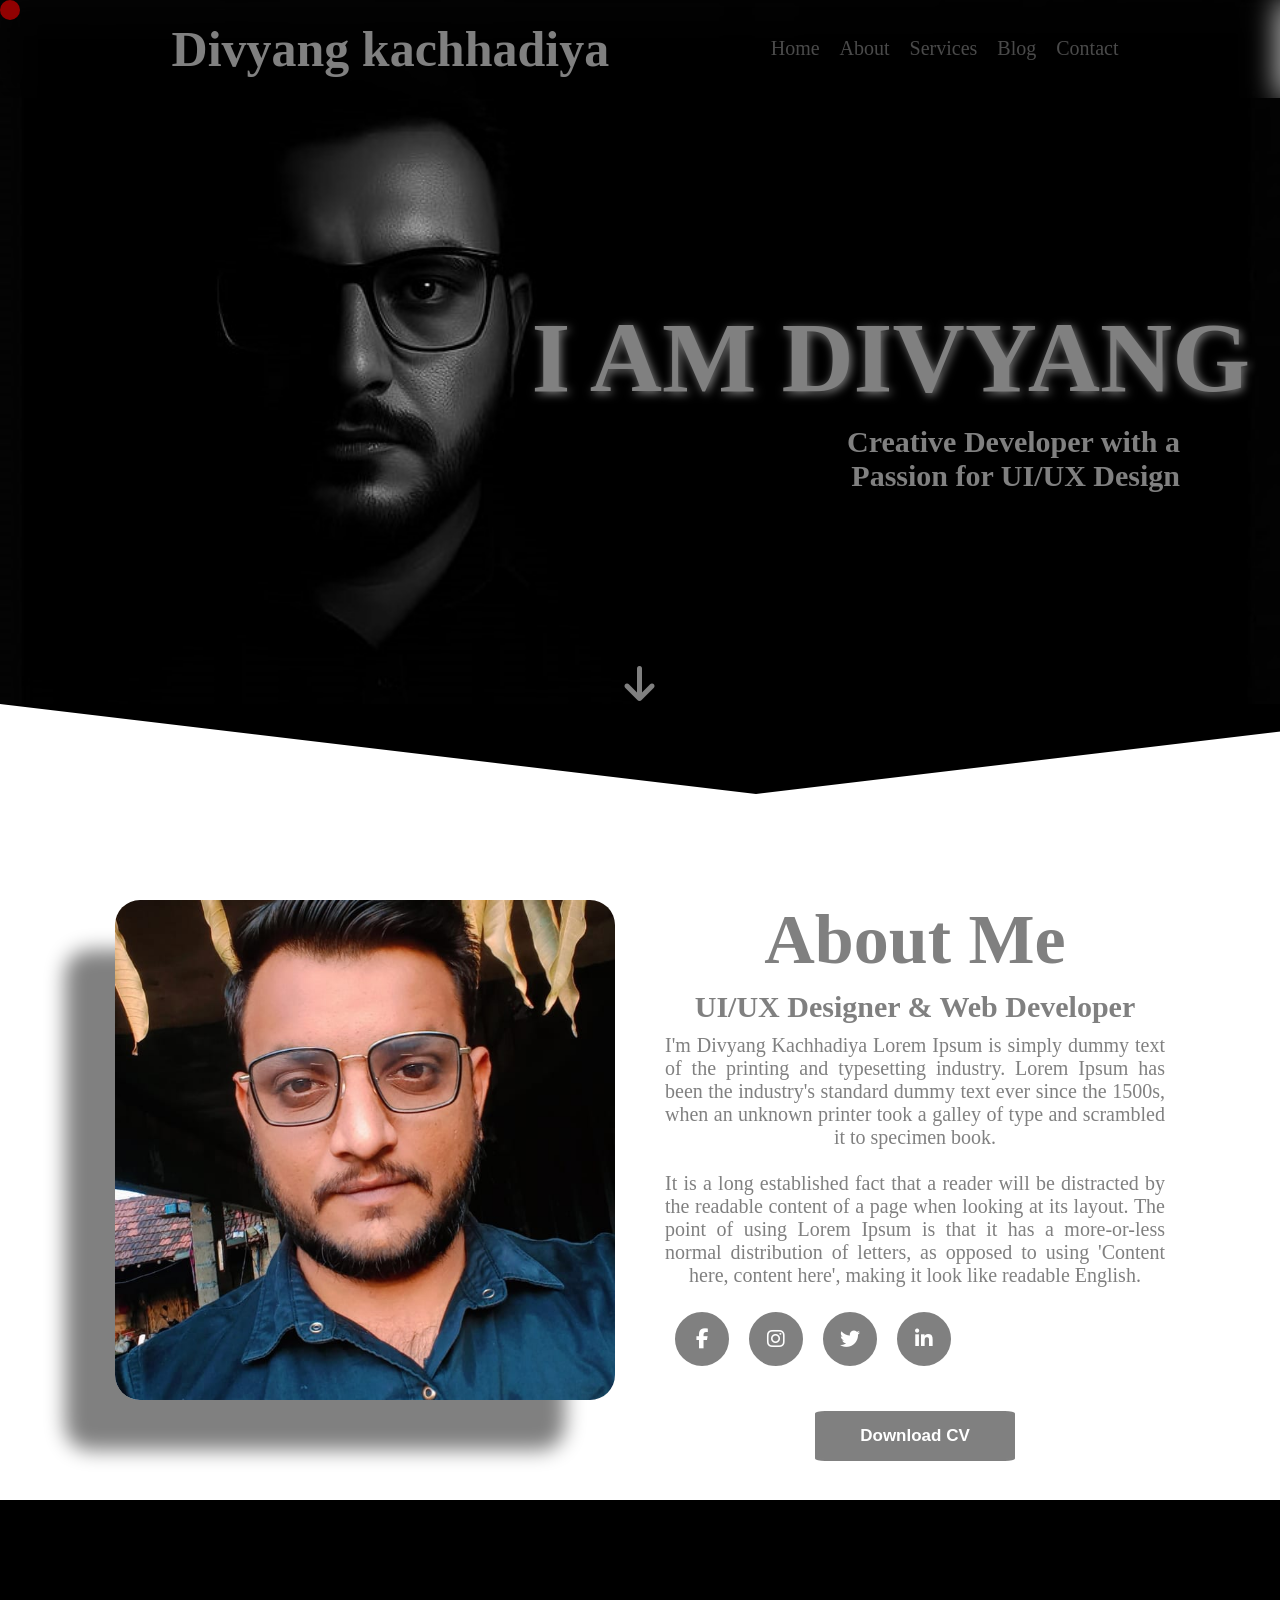
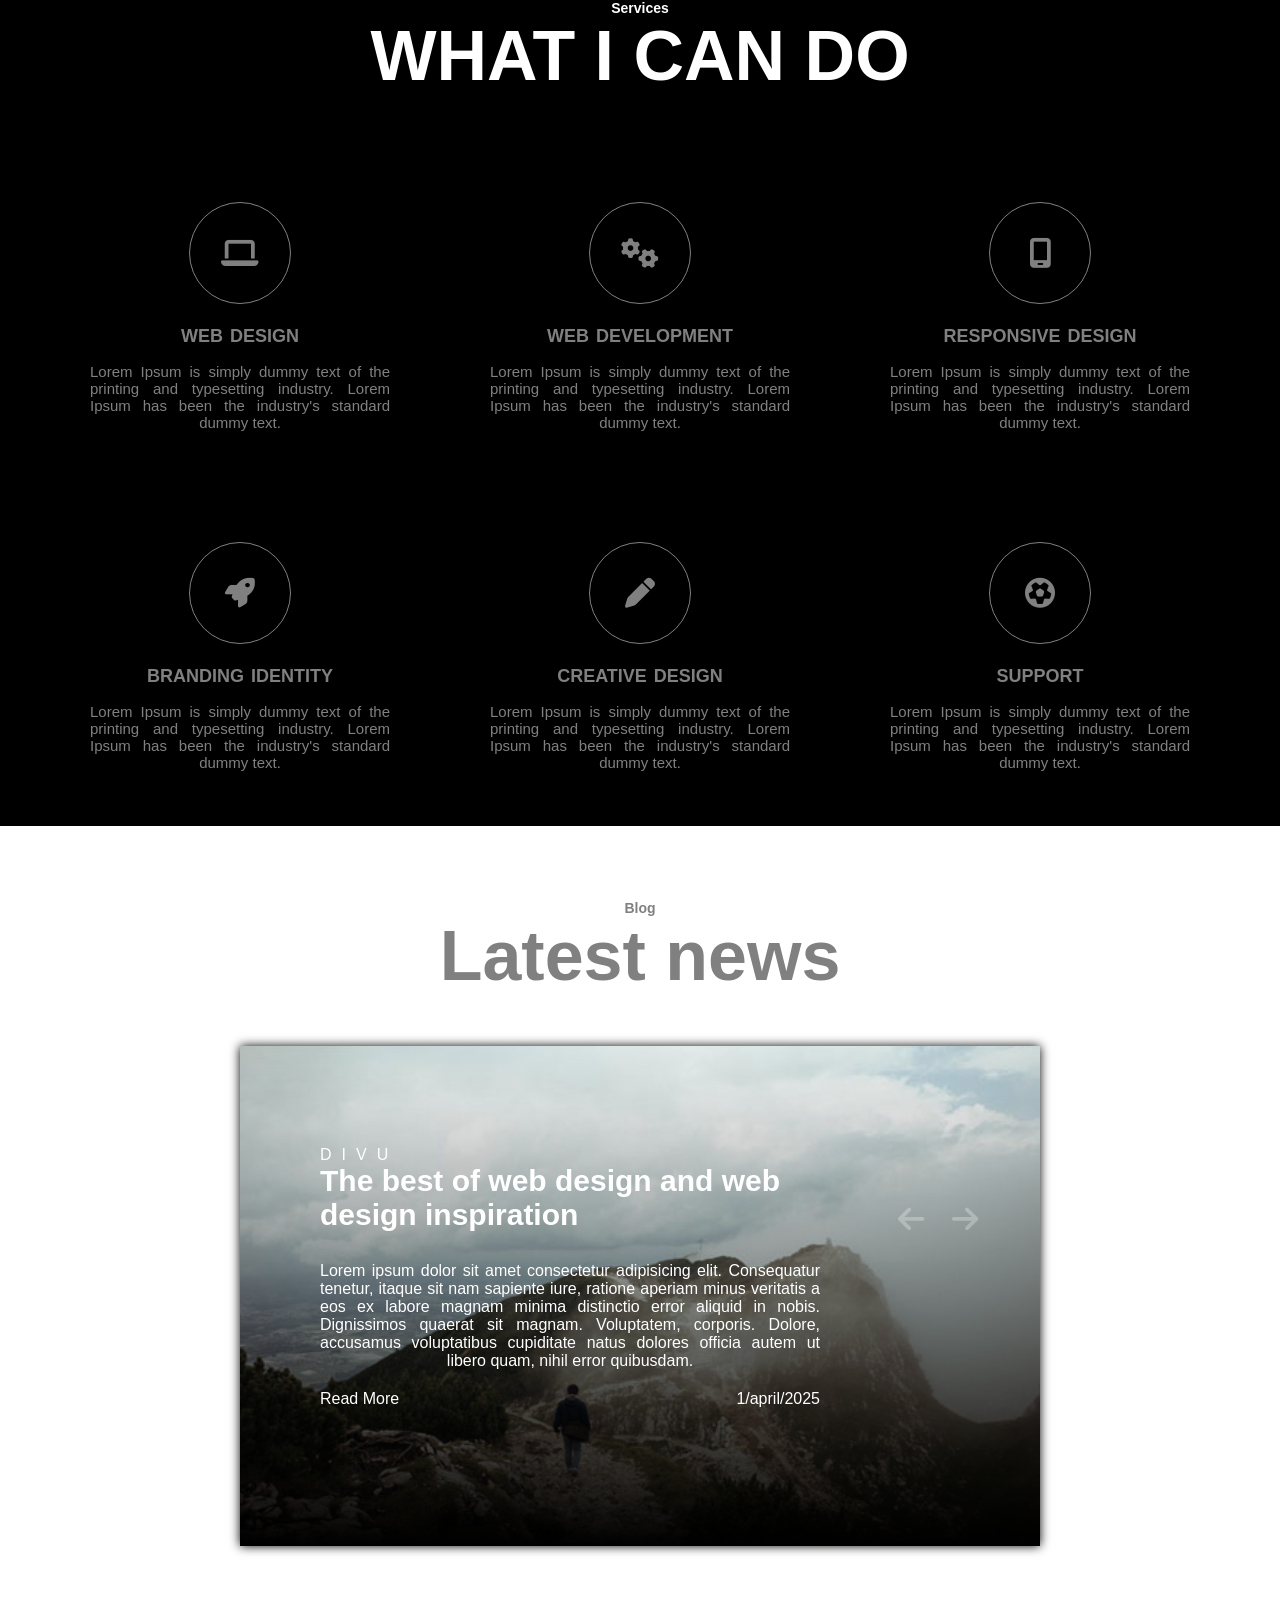
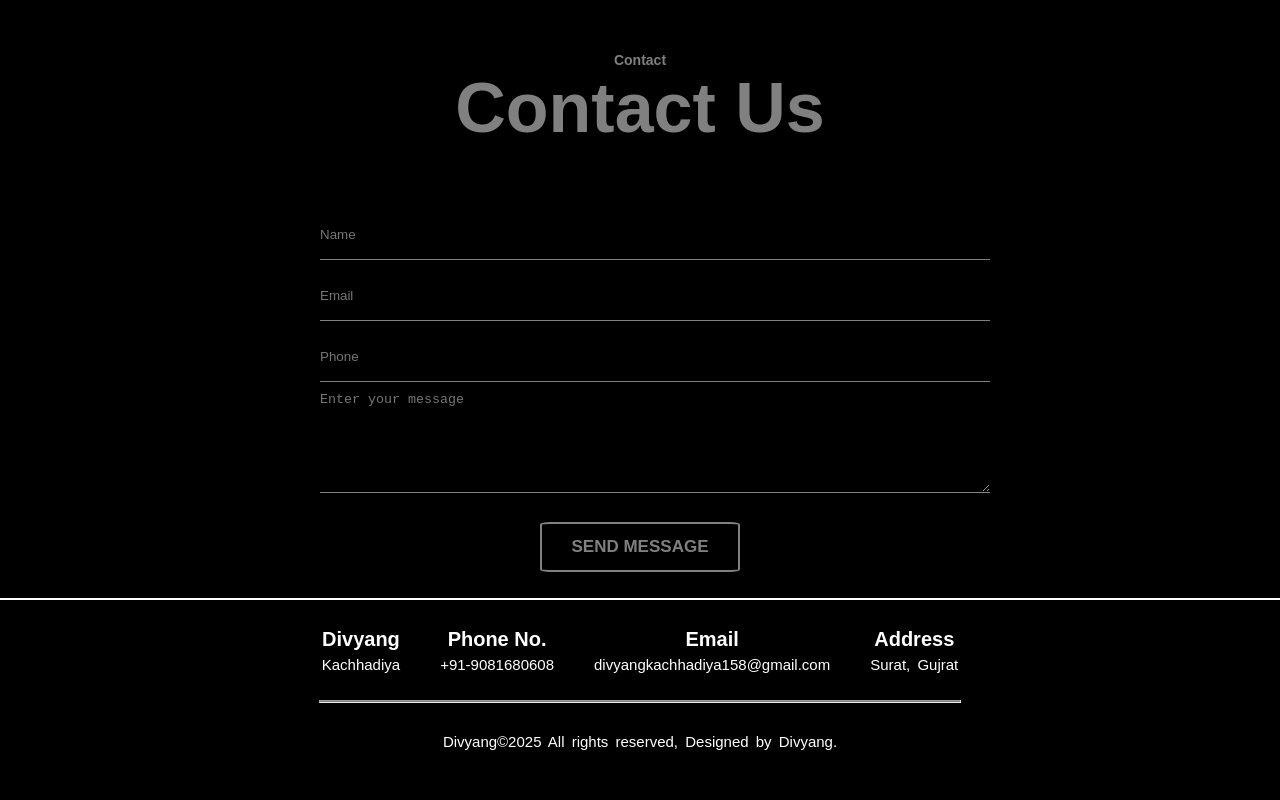
<file: index.html>
<!DOCTYPE html>
<html lang="en">
<head>
    <meta charset="UTF-8">
    <meta name="viewport" content="width=device-width, initial-scale=1.0">
    <title>Divyang</title>
    <link rel="stylesheet" href="porthpholio.css">
    <link rel="stylesheet" href="https://cdnjs.cloudflare.com/ajax/libs/font-awesome/6.7.2/css/all.min.css" integrity="sha512-Evv84Mr4kqVGRNSgIGL/F/aIDqQb7xQ2vcrdIwxfjThSH8CSR7PBEakCr51Ck+w+/U6swU2Im1vVX0SVk9ABhg==" crossorigin="anonymous" referrerpolicy="no-referrer" />
</head>
<body>
    <p id="screen-log"></p>
    <main>
        <nav>
            <div class="name">Divyang kachhadiya</div>
            <ul>
                <li class="p-drop"><a href=""><i class="fa-solid fa-list-ul"></i></a></li>
                <li class="w-drop"><a href="#content">Home</a></li>
                <li class="w-drop"><a href="#about">About</a></li>
                <li class="w-drop"><a href="#services">Services</a></li>
                <li class="w-drop"><a href="#blog">Blog</a></li>
                <li class="w-drop"><a href="#contact">Contact</a></li>
            </ul> 
        </nav>
        <div class="content" id="content">
            <h1>I AM DIVYANG</h1>
            <h5>Creative Developer with a <br>Passion for UI/UX Design</h5>
            <div class="content-slide" id="content-slide">
            <i class="fa-solid fa-arrow-down "></i>
            </div>
            <div class="cut"></div>   
        </div>
        <div class="about" id="about">
            <div class="about-img"><img src="porthpholio.jpg" alt=""></div>
            <div class="about-details">
            <h1>About Me</h1>
            <h5>UI/UX Designer & Web Developer</h5>
            <p>I'm Divyang Kachhadiya Lorem Ipsum is simply dummy text of the printing and typesetting industry. Lorem Ipsum has been the industry's standard dummy text ever since the 1500s, when an unknown printer took a galley of type and scrambled it to specimen book. <br><br>
                It is a long established fact that a reader will be distracted by the readable content of a page when looking at its layout. The point of using Lorem Ipsum is that it has a more-or-less normal distribution of letters, as opposed to using 'Content here, content here', making it look like readable English.</p>
                <div class="icons">
                    <div class="icon"><a href="https://www.facebook.com/share/1675Z9jzG9/"><i class="fa-brands fa-facebook-f"></i></a></div>
                    <div class="icon"><a href="https://www.instagram.com/divu_patel_0158?igsh=MWprYXpmMGFkMjdieg=="><i class="fa-brands fa-instagram"></i></a></div>
                    <div class="icon"><i class="fa-brands fa-twitter"></i></div>
                    <div class="icon"><a href="http://www.linkedin.com/in/divyang-kachhadiya"><i class="fa-brands fa-linkedin-in"></i></a></div>
                </div>
                <button class="downloadcv">Download CV</button>
            </div>
        </div>
        <div class="services" id="services">
            <h4>Services</h4>
            <h1>WHAT I CAN DO</h1>
            <div class="services-cards">
                <div class="card">
                    <div class="logo"><i class="fa-solid fa-laptop"></i></div>  
                        <h5>web design</h5>
                        <p>Lorem Ipsum is simply dummy text of the printing and typesetting industry. Lorem Ipsum has been the industry's standard dummy text.</p>
                </div>
                <div class="card">
                    <div class="logo"><i class="fa-solid fa-gears"></i></div>  
                        <h5>web development</h5>
                        <p>Lorem Ipsum is simply dummy text of the printing and typesetting industry. Lorem Ipsum has been the industry's standard dummy text.</p>
                </div>
                <div class="card">
                    <div class="logo"><i class="fa-solid fa-mobile-screen"></i></div>  
                        <h5>responsive design</h5>
                        <p>Lorem Ipsum is simply dummy text of the printing and typesetting industry. Lorem Ipsum has been the industry's standard dummy text.</p>
                </div>
                <div class="card">
                    <div class="logo"><i class="fa-solid fa-rocket"></i></div>
                        <h5>branding identity</h5>
                        <p>Lorem Ipsum is simply dummy text of the printing and typesetting industry. Lorem Ipsum has been the industry's standard dummy text.</p>
                </div>
                <div class="card">
                    <div class="logo"><i class="fa-solid fa-pen"></i></div>
                        <h5>creative design</h5>
                        <p>Lorem Ipsum is simply dummy text of the printing and typesetting industry. Lorem Ipsum has been the industry's standard dummy text.</p>    
                </div>
                <div class="card">
                    <div class="logo"><i class="fa-solid fa-futbol"></i></div>
                        <h5>support</h5>
                        <p>Lorem Ipsum is simply dummy text of the printing and typesetting industry. Lorem Ipsum has been the industry's standard dummy text.</p>
                </div>
            </div>
        </div>
        <div class="blog" id="blog">
            <h4>Blog</h4>
            <h1>Latest news</h1>
                <div class="blog-slider" id="blog-slider">
                    <div class="b-list" id="list">
                        <div class="b-item active">
                            <img src="./img-1.jpg" alt="">
                            <div class="b-content">
                                <p>divu</p>
                                <h2>The best of web design and web design inspiration</h2>
                                <p>Lorem ipsum dolor sit amet consectetur adipisicing elit. Consequatur tenetur, itaque sit nam sapiente iure, ratione aperiam minus veritatis a eos ex labore magnam minima distinctio error aliquid in nobis. Dignissimos quaerat sit magnam. Voluptatem, corporis. Dolore, accusamus voluptatibus cupiditate natus dolores officia autem ut libero quam, nihil error quibusdam.</p>
                                <div class="b-item-read"><a href="#blog">Read More</a> 1/april/2025</div>
                            </div>
                        </div>
                        <div class="b-item">
                            <img src="./img-2.jpg" alt="">
                            <div class="b-content">
                                <p>divu</p>
                                <h2>The best of web design and web design inspiration</h2>
                                <p>Lorem ipsum dolor sit amet consectetur adipisicing elit. Consequatur tenetur, itaque sit nam sapiente iure, ratione aperiam minus veritatis a eos ex labore magnam minima distinctio error aliquid in nobis. Dignissimos quaerat sit magnam. Voluptatem, corporis. Dolore, accusamus voluptatibus cupiditate natus dolores officia autem ut libero quam, nihil error quibusdam.</p>
                                <div class="b-item-read"><a href="#blog">Read More</a> 1/april/2025</div>
                            </div>
                        </div>
                        <div class="b-item">
                            <img src="./img-3.jpg" alt="">
                            <div class="b-content">
                                <p>divu</p>
                                <h2>The best of web design and web design inspiration</h2>
                                <p>Lorem ipsum dolor sit amet consectetur adipisicing elit. Consequatur tenetur, itaque sit nam sapiente iure, ratione aperiam minus veritatis a eos ex labore magnam minima distinctio error aliquid in nobis. Dignissimos quaerat sit magnam. Voluptatem, corporis. Dolore, accusamus voluptatibus cupiditate natus dolores officia autem ut libero quam, nihil error quibusdam.</p>
                                <div class="b-item-read"><a href="#blog">Read More</a> 1/april/2025</div>
                            </div>
                        </div>
                        <div class="b-item">
                            <img src="./img-4.jpg" alt="">
                            <div class="b-content">
                                <p>divu</p>
                                <h2>The best of web design and web design inspiration</h2>
                                <p>Lorem ipsum dolor sit amet consectetur adipisicing elit. Consequatur tenetur, itaque sit nam sapiente iure, ratione aperiam minus veritatis a eos ex labore magnam minima distinctio error aliquid in nobis. Dignissimos quaerat sit magnam. Voluptatem, corporis. Dolore, accusamus voluptatibus cupiditate natus dolores officia autem ut libero quam, nihil error quibusdam.</p>
                                <div class="b-item-read"><a href="#blog">Read More</a> 1/april/2025</div>
                            </div>
                        </div>
                        <div class="b-item">
                            <img src="./img-5.jpg" alt="">
                            <div class="b-content">
                                <p>divu</p>
                                <h2>The best of web design and web design inspiration</h2>
                                <p>Lorem ipsum dolor sit amet consectetur adipisicing elit. Consequatur tenetur, itaque sit nam sapiente iure, ratione aperiam minus veritatis a eos ex labore magnam minima distinctio error aliquid in nobis. Dignissimos quaerat sit magnam. Voluptatem, corporis. Dolore, accusamus voluptatibus cupiditate natus dolores officia autem ut libero quam, nihil error quibusdam.</p>
                                <div class="b-item-read"><a href="#blog">Read More</a> 1/april/2025</div>
                            </div>
                        </div>
                        <div class="b-item">
                            <img src="./img-6.jpg" alt="">
                            <div class="b-content">
                                <p>divu</p>
                                <h2>The best of web design and web design inspiration</h2>
                                <p>Lorem ipsum dolor sit amet consectetur adipisicing elit. Consequatur tenetur, itaque sit nam sapiente iure, ratione aperiam minus veritatis a eos ex labore magnam minima distinctio error aliquid in nobis. Dignissimos quaerat sit magnam. Voluptatem, corporis. Dolore, accusamus voluptatibus cupiditate natus dolores officia autem ut libero quam, nihil error quibusdam.</p>
                                <div class="b-item-read"><a href="#blog">Read More</a> 1/april/2025</div>
                            </div>
                        </div>
                    </div>
                    <div class="arrow">
                        <button class="prev" id="prev"><i class="fa-solid fa-arrow-left "></i></button>
                        <button class="next" id="next"><i class="fa-solid fa-arrow-right "></i></button>
                    </div>
                </div>
        </div>
        <div class="contact" id="contact">
            <h4>Contact</h4>
            <h1>Contact Us</h1>
            <div class="contact-form">
                <form onsubmit="return false">
                    <div class="form-group">
                        <input type="text" id="name" placeholder="Name" required>
                    </div>
                    <div class="form-group">
                        <input type="email" id="email" placeholder="Email" required>
                    </div>
                    <div class="form-group">
                        <input type="tel" id="phone" placeholder="Phone">
                    </div>
                    <div class="form-group">
                        <textarea id="message" placeholder="Enter your message" required></textarea>
                    </div>
                    <button type="button" value="submit" id="send">SEND MESSAGE</button>
                </form>
            </div>
        </div>
        <footer>
            <div class="footer-info">
                <div class="f-information">
                    <b>Divyang</b><p>Kachhadiya</p>
                </div>
                <div class="f-information">
                    <b>Phone No.</b><p>+91-9081680608</p>
                </div>
                <div class="f-information">
                    <b>Email</b><p>divyangkachhadiya158@gmail.com</p>
                </div>
                <div class="f-information">
                    <b>Address</b><p>Surat, Gujrat</p>
                </div>
            </div>
            <hr>
            <p>Divyang&copy;2025 All rights reserved, Designed by Divyang.</p>
        </footer>
    </main>
    <script src="https://smtpjs.com/v3/smtp.js"></script>
    <script src="porthpholio.js"></script>
</body>
</html>
</file>
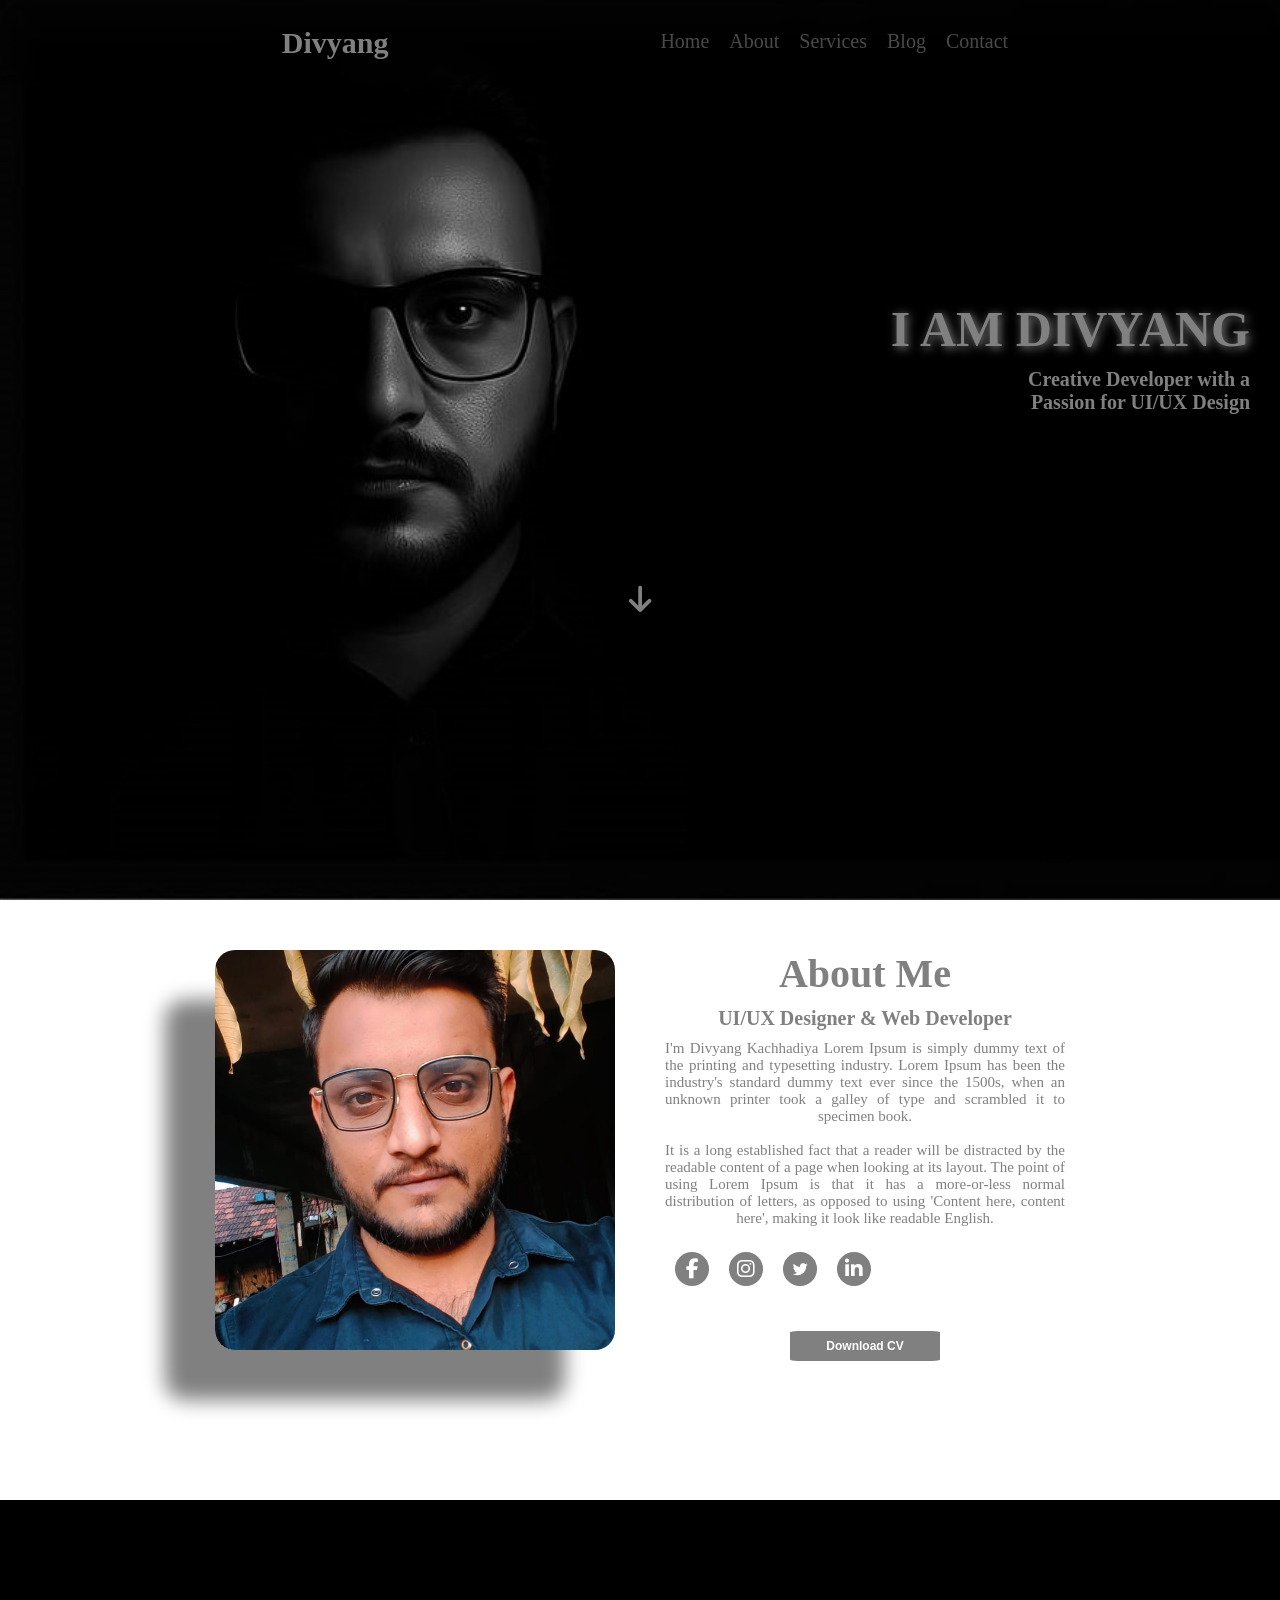
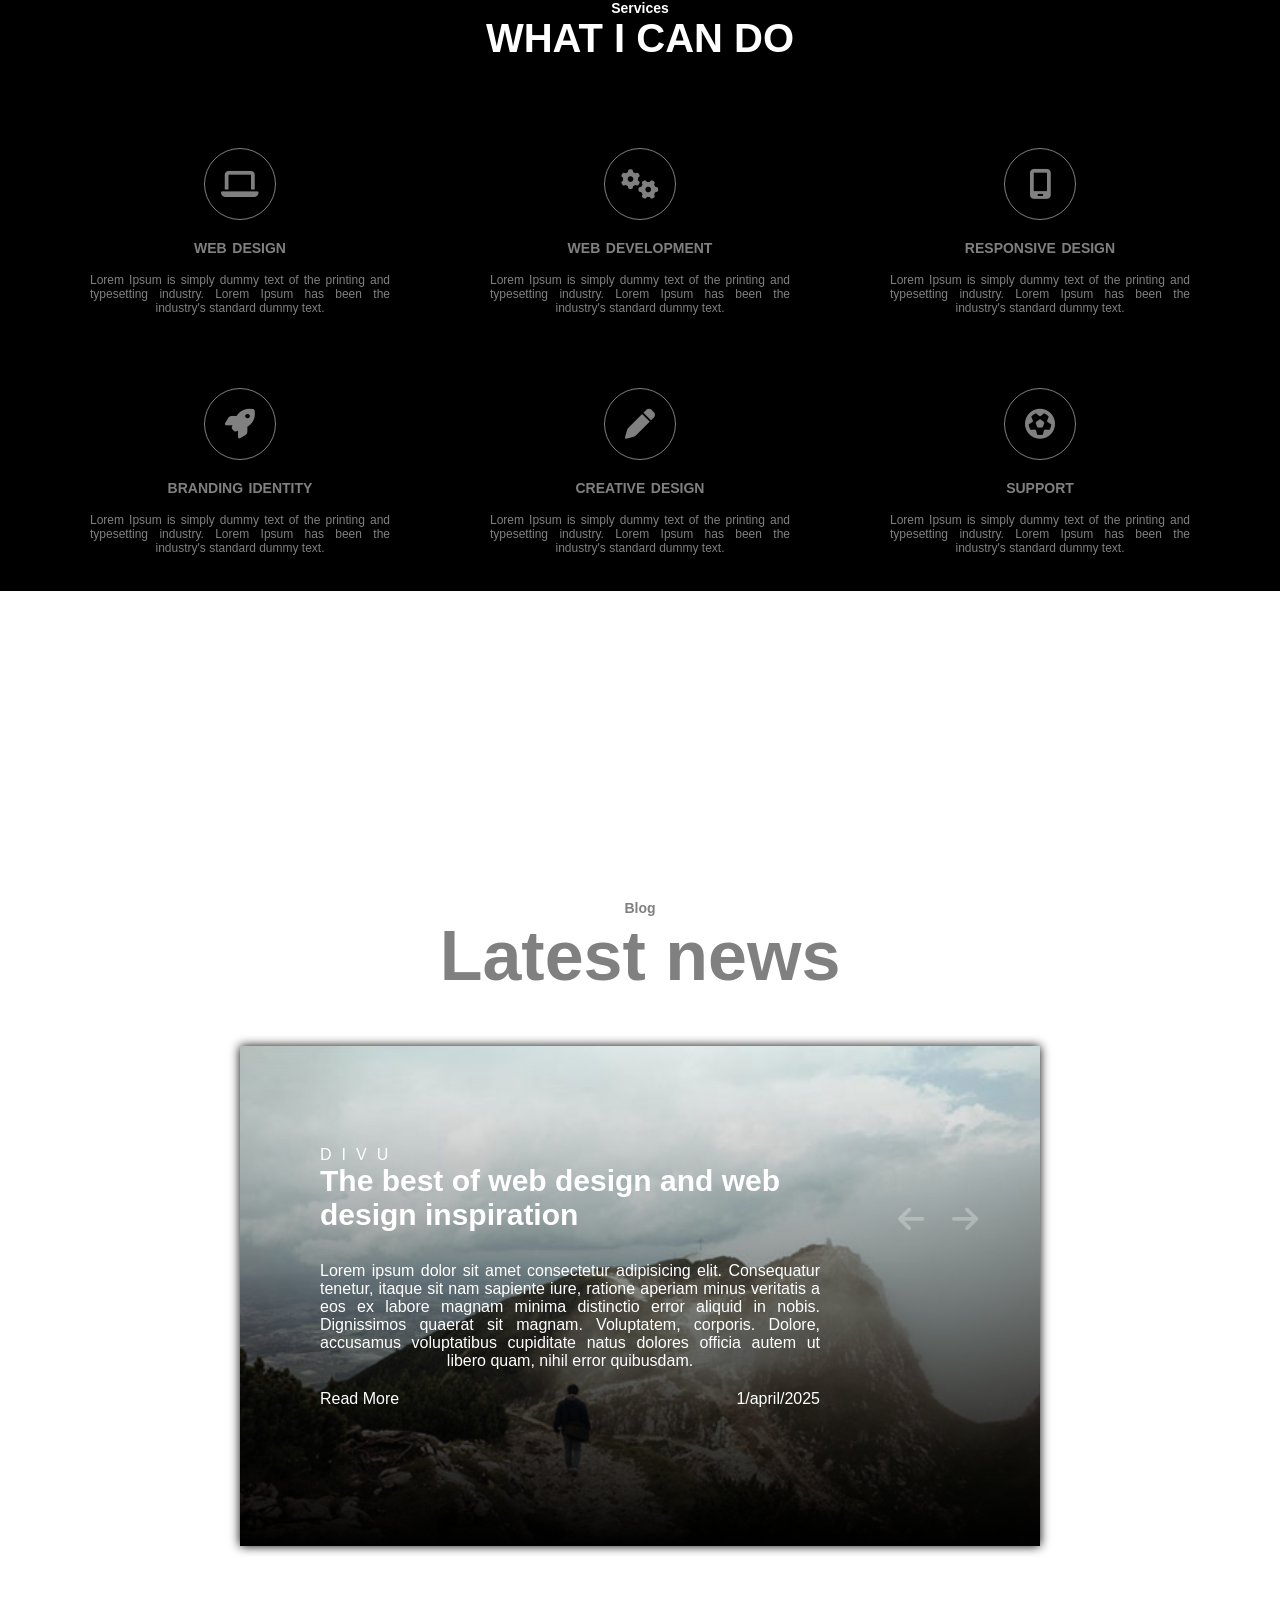
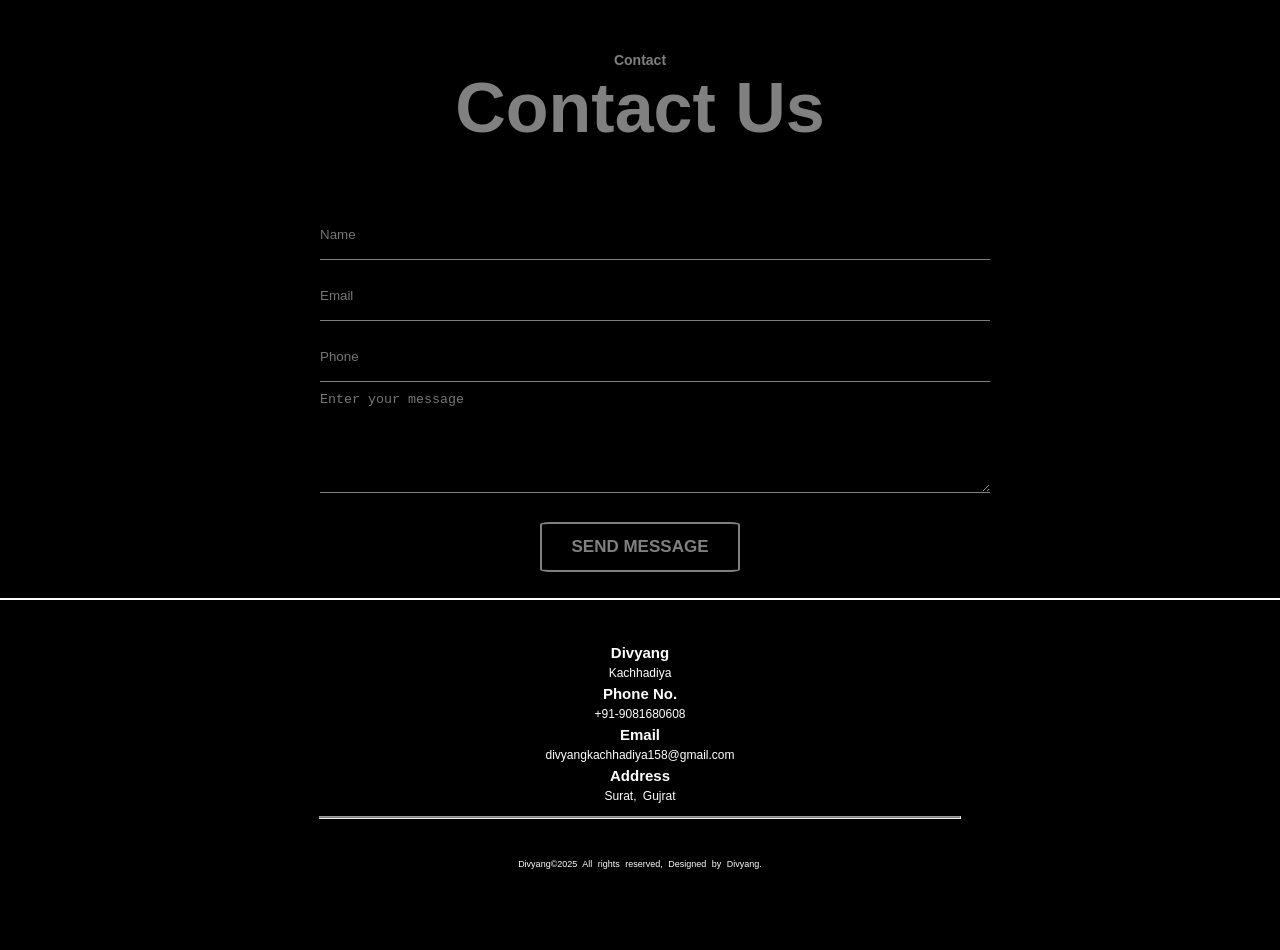
<file: protfolio/index.html>
<!DOCTYPE html>
<html lang="en">
<head>
    <meta charset="UTF-8">
    <meta name="viewport" content="width=device-width, initial-scale=1.0">
    <title>Divyang</title>
    <link rel="stylesheet" href="portpholio.css">
    <link rel="stylesheet" href="https://cdnjs.cloudflare.com/ajax/libs/font-awesome/6.7.2/css/all.min.css" integrity="sha512-Evv84Mr4kqVGRNSgIGL/F/aIDqQb7xQ2vcrdIwxfjThSH8CSR7PBEakCr51Ck+w+/U6swU2Im1vVX0SVk9ABhg==" crossorigin="anonymous" referrerpolicy="no-referrer" />
</head>
<body>
    <main>
        <nav>
            <div class="name">Divyang</div>
            <ul>
                <li class="p-drop"><a href=""><i class="fa-solid fa-list-ul"></i></a></li>
                <li class="w-drop"><a href="#content">Home</a></li>
                <li class="w-drop"><a href="#about">About</a></li>
                <li class="w-drop"><a href="#services">Services</a></li>
                <li class="w-drop"><a href="#blog">Blog</a></li>
                <li class="w-drop"><a href="#contact">Contact</a></li>
            </ul>
        </nav>
        <div class="content" id="content">
            <h1>I AM DIVYANG</h1>
            <h5>Creative Developer with a <br>Passion for UI/UX Design</h5>
            <div class="content-slide" id="content-slide">
            <i class="fa-solid fa-arrow-down "></i>
            </div>
            <div class="cut"></div>   
        </div>
        <div class="about" id="about">
            <div class="about-img"><img src="porthpholio.jpg" alt=""></div>
            <div class="about-details">
            <h1>About Me</h1>
            <h5>UI/UX Designer & Web Developer</h5>
            <p>I'm Divyang Kachhadiya Lorem Ipsum is simply dummy text of the printing and typesetting industry. Lorem Ipsum has been the industry's standard dummy text ever since the 1500s, when an unknown printer took a galley of type and scrambled it to specimen book. <br><br>
                It is a long established fact that a reader will be distracted by the readable content of a page when looking at its layout. The point of using Lorem Ipsum is that it has a more-or-less normal distribution of letters, as opposed to using 'Content here, content here', making it look like readable English.</p>
                <div class="icons">
                    <div class="icon"><a href="https://www.facebook.com/share/1675Z9jzG9/"><i class="fa-brands fa-facebook-f"></i></a></div>
                    <div class="icon"><a href="https://www.instagram.com/divu_patel_0158?igsh=MWprYXpmMGFkMjdieg=="><i class="fa-brands fa-instagram"></i></a></div>
                    <div class="icon"><i class="fa-brands fa-twitter"></i></div>
                    <div class="icon"><a href="http://www.linkedin.com/in/divyang-kachhadiya"><i class="fa-brands fa-linkedin-in"></i></a></div>
                </div>
                <button class="downloadcv">Download CV</button>
            </div>
        </div>
        <div class="services" id="services">
            <h4>Services</h4>
            <h1>WHAT I CAN DO</h1>
            <div class="services-cards">
                <div class="card">
                    <div class="logo"><i class="fa-solid fa-laptop"></i></div>  
                        <h5>web design</h5>
                        <p>Lorem Ipsum is simply dummy text of the printing and typesetting industry. Lorem Ipsum has been the industry's standard dummy text.</p>
                </div>
                <div class="card">
                    <div class="logo"><i class="fa-solid fa-gears"></i></div>  
                        <h5>web development</h5>
                        <p>Lorem Ipsum is simply dummy text of the printing and typesetting industry. Lorem Ipsum has been the industry's standard dummy text.</p>
                </div>
                <div class="card">
                    <div class="logo"><i class="fa-solid fa-mobile-screen"></i></div>  
                        <h5>responsive design</h5>
                        <p>Lorem Ipsum is simply dummy text of the printing and typesetting industry. Lorem Ipsum has been the industry's standard dummy text.</p>
                </div>
                <div class="card">
                    <div class="logo"><i class="fa-solid fa-rocket"></i></div>
                        <h5>branding identity</h5>
                        <p>Lorem Ipsum is simply dummy text of the printing and typesetting industry. Lorem Ipsum has been the industry's standard dummy text.</p>
                </div>
                <div class="card">
                    <div class="logo"><i class="fa-solid fa-pen"></i></div>
                        <h5>creative design</h5>
                        <p>Lorem Ipsum is simply dummy text of the printing and typesetting industry. Lorem Ipsum has been the industry's standard dummy text.</p>    
                </div>
                <div class="card">
                    <div class="logo"><i class="fa-solid fa-futbol"></i></div>
                        <h5>support</h5>
                        <p>Lorem Ipsum is simply dummy text of the printing and typesetting industry. Lorem Ipsum has been the industry's standard dummy text.</p>
                </div>
            </div>
        </div>
        <div class="blog" id="blog">
            <h4>Blog</h4>
            <h1>Latest news</h1>
                <div class="blog-slider" id="blog-slider">
                    <div class="b-list" id="list">
                        <div class="b-item active">
                            <img src="./img-1.jpg" alt="">
                            <div class="b-content">
                                <p>divu</p>
                                <h2>The best of web design and web design inspiration</h2>
                                <p>Lorem ipsum dolor sit amet consectetur adipisicing elit. Consequatur tenetur, itaque sit nam sapiente iure, ratione aperiam minus veritatis a eos ex labore magnam minima distinctio error aliquid in nobis. Dignissimos quaerat sit magnam. Voluptatem, corporis. Dolore, accusamus voluptatibus cupiditate natus dolores officia autem ut libero quam, nihil error quibusdam.</p>
                                <div class="b-item-read"><a href="#blog">Read More</a> 1/april/2025</div>
                            </div>
                        </div>
                        <div class="b-item">
                            <img src="./img-2.jpg" alt="">
                            <div class="b-content">
                                <p>divu</p>
                                <h2>The best of web design and web design inspiration</h2>
                                <p>Lorem ipsum dolor sit amet consectetur adipisicing elit. Consequatur tenetur, itaque sit nam sapiente iure, ratione aperiam minus veritatis a eos ex labore magnam minima distinctio error aliquid in nobis. Dignissimos quaerat sit magnam. Voluptatem, corporis. Dolore, accusamus voluptatibus cupiditate natus dolores officia autem ut libero quam, nihil error quibusdam.</p>
                                <div class="b-item-read"><a href="#blog">Read More</a> 1/april/2025</div>
                            </div>
                        </div>
                        <div class="b-item">
                            <img src="./img-3.jpg" alt="">
                            <div class="b-content">
                                <p>divu</p>
                                <h2>The best of web design and web design inspiration</h2>
                                <p>Lorem ipsum dolor sit amet consectetur adipisicing elit. Consequatur tenetur, itaque sit nam sapiente iure, ratione aperiam minus veritatis a eos ex labore magnam minima distinctio error aliquid in nobis. Dignissimos quaerat sit magnam. Voluptatem, corporis. Dolore, accusamus voluptatibus cupiditate natus dolores officia autem ut libero quam, nihil error quibusdam.</p>
                                <div class="b-item-read"><a href="#blog">Read More</a> 1/april/2025</div>
                            </div>
                        </div>
                        <div class="b-item">
                            <img src="./img-4.jpg" alt="">
                            <div class="b-content">
                                <p>divu</p>
                                <h2>The best of web design and web design inspiration</h2>
                                <p>Lorem ipsum dolor sit amet consectetur adipisicing elit. Consequatur tenetur, itaque sit nam sapiente iure, ratione aperiam minus veritatis a eos ex labore magnam minima distinctio error aliquid in nobis. Dignissimos quaerat sit magnam. Voluptatem, corporis. Dolore, accusamus voluptatibus cupiditate natus dolores officia autem ut libero quam, nihil error quibusdam.</p>
                                <div class="b-item-read"><a href="#blog">Read More</a> 1/april/2025</div>
                            </div>
                        </div>
                        <div class="b-item">
                            <img src="./img-5.jpg" alt="">
                            <div class="b-content">
                                <p>divu</p>
                                <h2>The best of web design and web design inspiration</h2>
                                <p>Lorem ipsum dolor sit amet consectetur adipisicing elit. Consequatur tenetur, itaque sit nam sapiente iure, ratione aperiam minus veritatis a eos ex labore magnam minima distinctio error aliquid in nobis. Dignissimos quaerat sit magnam. Voluptatem, corporis. Dolore, accusamus voluptatibus cupiditate natus dolores officia autem ut libero quam, nihil error quibusdam.</p>
                                <div class="b-item-read"><a href="#blog">Read More</a> 1/april/2025</div>
                            </div>
                        </div>
                        <div class="b-item">
                            <img src="./img-6.jpg" alt="">
                            <div class="b-content">
                                <p>divu</p>
                                <h2>The best of web design and web design inspiration</h2>
                                <p>Lorem ipsum dolor sit amet consectetur adipisicing elit. Consequatur tenetur, itaque sit nam sapiente iure, ratione aperiam minus veritatis a eos ex labore magnam minima distinctio error aliquid in nobis. Dignissimos quaerat sit magnam. Voluptatem, corporis. Dolore, accusamus voluptatibus cupiditate natus dolores officia autem ut libero quam, nihil error quibusdam.</p>
                                <div class="b-item-read"><a href="#blog">Read More</a> 1/april/2025</div>
                            </div>
                        </div>
                    </div>
                    <div class="arrow">
                        <button class="prev" id="prev"><i class="fa-solid fa-arrow-left "></i></button>
                        <button class="next" id="next"><i class="fa-solid fa-arrow-right "></i></button>
                    </div>
                </div>
        </div>
        <div class="contact" id="contact">
            <h4>Contact</h4>
            <h1>Contact Us</h1>
            <div class="contact-form">
                <form onsubmit="return false">
                    <div class="form-group">
                        <input type="text" id="name" placeholder="Name" required>
                    </div>
                    <div class="form-group">
                        <input type="email" id="email" placeholder="Email" required>
                    </div>
                    <div class="form-group">
                        <input type="tel" id="phone" placeholder="Phone">
                    </div>
                    <div class="form-group">
                        <textarea id="message" placeholder="Enter your message" required></textarea>
                    </div>
                    <button type="button" value="submit" id="send">SEND MESSAGE</button>
                </form>
            </div>
        </div>
        <footer>
            <div class="footer-info">
                <div class="f-information">
                    <b>Divyang</b><p>Kachhadiya</p>
                </div>
                <div class="f-information">
                    <b>Phone No.</b><p>+91-9081680608</p>
                </div>
                <div class="f-information">
                    <b>Email</b><p>divyangkachhadiya158@gmail.com</p>
                </div>
                <div class="f-information">
                    <b>Address</b><p>Surat, Gujrat</p>
                </div>
            </div>
            <hr>
            <p>Divyang&copy;2025 All rights reserved, Designed by Divyang.</p>
        </footer>
    </main>
    <script src="https://smtpjs.com/v3/smtp.js"></script>
    <script src="portpholio.js"></script>
</body>
</html>
</file>
<file: porthpholio.css>
*{
    margin: 0;
    padding: 0;
}
body{
    color: gray;
}
#screen-log {
    position: fixed;
    top: 0;
    left: 0;
    width: 20px;
    height: 20px;
    background-color: rgba(255, 0, 0, 0.566);
    color: white;
    font-size: 20px;
    border-radius: 50%;
    transition-duration: 0.1s;
    z-index: 100000;
}
::-webkit-scrollbar{
    overflow-y: hidden;
    display: none;
}
::-webkit-scrollbar-thumb{
    overflow-y: hidden;
}
main{
    width: 100%;
    height: 100vh;
    display: flex;
    flex-direction: column;
    position: absolute;
}
/* ------------------------------------------Nav---------------------------------------------------- */
nav{
    width: calc(100% - 20px);
    display: flex;
    justify-content: space-evenly;
    align-items: center;
    padding: 20px;
    position: fixed;
    z-index: 100;
    background-color: transparent;
    backdrop-filter: blur(15px);
}
.name{
    font-size: 50px;
    font-weight: 900;
}
ul{
    display: flex;
    list-style-type: none;
}   
ul li{
    padding: 10px;
    font-size: 20px;
}
ul li.p-drop{
    display:none;
}
ul li a{
    text-decoration: none;
    color: rgb(74, 74, 74);    
}
ul li a::after{
    content: "";
    display: block;
    height: 2px;
    background-color: gray;
    transform: scalex(0);
    transition-duration: 2s;
    transform-origin: left;
}
ul li a:hover::after{
    transform: scalex(1);
}
/* ------------------------------------------Content---------------------------------------------------- */
.content{
    position: absolute;
    top: 0px;
    width: 100%;
    height: 704px;
    display: flex;
    flex-direction: column;
    background-image: url("./homebg2.jpg");
    background-repeat: no-repeat;
    background-size: cover;
}
.content h1{
    font-size: 100px;
    font-weight: 900;
    text-align: right;
    margin-top: 300px;
    margin-right: 30px;
    text-shadow: 2px 2px 10px gray;
}
.content h5{
    font-size: 30px;
    text-align: right;
    margin-top: 10px;
    margin-right: 100px;
}
.content-slide{
    position: relative;
    top: 170px;
    font-size: 40px;
    height: 50px;
    display: flex;
    justify-content: center;
    animation: slide 3s infinite;
}
@keyframes slide{
    0%{
        top: 170px;
    }
    50%{
        top: 100px;
    }
    100%{
        top: 170px;
    }
}
.content .cut{
    width: 0;
    height: 0;
    margin: 171px auto;
    border-right: 756px solid transparent;
    border-left: 756px solid transparent;
    border-top: 90px solid black;
    overflow: hidden;
}
/* ------------------------------------------About---------------------------------------------------- */
.about{
    position: absolute;
    top: 900px;
    width: 100%;
    height: 500px;
    display: flex;
    justify-content: center;
    align-items: center;
}
.about-img{
    width: 500px;
    height: 500px;
    border-radius: 5%;
    overflow: hidden;
    box-shadow: -50px 50px 20px gray;
}
.about-img img{
    width: 100%;
    height: 100%;
    object-fit: cover;
}
.about-details{
    width: 500px;
    height: 500px;
    margin-left: 50px;
    text-align: justify;
    text-align-last: center;
}
.about-details h1{
    font-size: 70px;
}
.about-details h5{
    font-size: 30px;
    margin-top: 10px;
}
.about-details p{
    font-size: 20px;
    margin-top: 10px;
}
.about-details .icons{
    display: flex;
    font-size: 20px;
}
.about-details .icons .icon {
    width: 50px;
    height: 50px;
    border-radius: 50%;
    background-color: gray;
    color: white;
    display: flex;
    justify-content: center;
    align-items: center;
    margin: 25px 10px;
    border: 2px solid gray;
}
.about-details .icons .icon a{
    text-decoration: none;
    color: #fff;
    font-size: 20px;
    font-weight: 700;
}
.about-details .icons .icon a:focus{
    color: gray;
}
.about-details .icons .icon:hover{
    background-color: white;
    color: gray;
    border: 2px solid gray;
}
.about-details .icons .icon:hover a{
    color: gray;
}
.about-details .downloadcv{
    width: 200px;
    height: 50px;
    font-weight: 700;
    font-size: 17px;
    background-color: gray;
    color: white;
    border: 2px solid gray;
    border-radius: 5%;
    margin-top: 20px;
}
.about-details .downloadcv:hover{
    background-color: black;
    color: gray;
}
/* ------------------------------------------Services---------------------------------------------------- */
.services{
    position: absolute;
    top: 1500px;
    width: 100%;
    height: auto;
    display: flex;
    flex-direction: column;
    justify-content: start;
    align-items: center;    
    background-color: black;
    color: white;
    font-family: 'Lucida Sans', 'Lucida Sans Regular', 'Lucida Grande', 'Lucida Sans Unicode', Geneva, Verdana, sans-serif;
}
.services h4{
    font-size: 14px;
    font-weight: 700;
    margin-top: 100px;
}
.services h1{
    font-size: 70px;
    font-weight: 900;
    margin-bottom: 50px;
}
.services-cards{
    display: flex;
    flex-wrap: wrap;
    justify-content: center;
}
.services-cards .card{
    width: 300px;
    height: 300px;
    border-radius: 5%;
    color: gray;
    display: flex;
    flex-direction: column;
    justify-content: center;
    align-items: center;
    margin: 0px 30px;
    padding: 20px;
    text-align: justify;
    text-align-last: center;
}
.services-cards .card:hover .logo{
    box-shadow: 0px 0px 30px gray;
}
.services-cards .card .logo{
    width: 100px;
    height: 100px;
    border-radius: 50%;
    margin-bottom: 10px;
    border: 1px solid gray;
    display: flex;
    justify-content: center;
    align-items: center;
}
.services-cards .card .logo i{
    font-size: 30px;
    color: gray;
}
.services-cards .card h5{
    font-size: 25px;
    font-weight: 700;
    font-variant: small-caps;
    margin: 5px 0px;
}
.services-cards .card p{
    font-size: 15px;
    margin-top: 10px;
}
/* ----------------------------------------------Blog------------------------------------------------------ */
.blog{
    position: absolute;
    top: 2500px;
    width: 100vw;
    height: auto;
    display: flex;
    flex-direction: column;
    align-items: center;
    justify-content: start;
    align-items: center;    
    color: gray;
    font-family: 'Lucida Sans', 'Lucida Sans Regular', 'Lucida Grande', 'Lucida Sans Unicode', Geneva, Verdana, sans-serif;
}
.blog h4{
    font-size: 14px;
    font-weight: 700;
}
.blog h1{
    font-size: 70px;
    font-weight: 900;
    margin-bottom: 50px;
}
.blog-slider{
    width: 800px;
    height: 500px;
    box-shadow: 0px 0px 10px black;
    overflow: hidden;
    position: relative;
    color: white;
}
.blog-slider .b-list .b-item{
    position: absolute;
    inset: 0 0 0 0;
    overflow: hidden;
    opacity: 0;
    transition: .5s;
}
.blog-slider .b-list .b-item img{
    width: 100%;
    height: 100%;
    object-fit: cover;
}
.blog-slider .b-list .b-item::after{
    content: '';
    height: 100%;
    width: 100%;
    position: absolute;
    left: 0;
    bottom: 0;
    background-image: linear-gradient(to top,#000, 40%, transparent);
}
.blog-slider .b-list .b-item .b-content{
    position: absolute;
    left: 10%;
    top: 20%;
    width: 500px;
    max-width: 80%;
    z-index: 1;
}
.blog-slider .b-list .b-item .b-content p:nth-child(1){
    text-transform: uppercase;
    letter-spacing: 10px;
}
.blog-slider .b-list .b-item .b-content h2{
    font-size: 30px;
    margin: 0;
    padding-bottom: 30px;
}
.blog-slider .b-list .b-item .b-content p:nth-child(3){
    font-weight: 400;
    text-align: justify;
    text-align-last: center;
}
.b-item-read{
    width: 100%;
    height: 50px;
    display: flex;
    justify-content: space-between;
    margin: 20px 0px;
}
.b-item-read a{
    text-decoration: none;
    color: white;
}
.b-item-read a:hover{
    color: gray;
}
.blog-slider .b-list .b-item.active{
    opacity: 1;
    z-index: 10;
}
@keyframes showcontent{
    to{
        transform: translateY(0);
        filter: blur(0);
        opacity: 1;
    }
}
.blog-slider .b-list .b-item.active p:nth-child(1),
.blog-slider .b-list .b-item.active h2,
.blog-slider .b-list .b-item.active p:nth-child(3),
.blog-slider .b-list .b-item.active .b-item-read{
    transform: translateY(30px);
    filter: blur(20px);
    opacity: 0;
    animation: showcontent .5s .7s ease-in-out 1 forwards;
}
.blog-slider .b-list .b-item.active h2{
    animation-delay: 1s;
}
.blog-slider .b-list .b-item.active p:nth-child(3){
    animation-delay: 1.3s;
}
.blog-slider .b-list .b-item.active .b-item-read{
    animation-delay: 1.5s;
}
.arrow{
    position: absolute;
    right: 50px;
    top: 30%;
    z-index: 100;
}
.arrow button{
    width: 50px;
    height: 50px;
    font-family: monospace;
    background-color: transparent;
    backdrop-filter: blur(5px);
    color: #eee5;
    border: none;
    cursor: pointer;
    border-radius: 5px;
    font-size: 30px;
    transition: .5s;
}
.arrow button:hover{
    background-color: white;
    color: #000;
}
/* -------------------------------------------Contact---------------------------------------------------- */
.contact{
    position: absolute;
    top: 3200px;
    width: 100%;
    height: auto;
    display: flex;
    flex-direction: column;
    justify-content: start;
    align-items: center;
    color: gray;
    background-color: #000;
    font-family: 'Lucida Sans', 'Lucida Sans Regular', 'Lucida Grande', 'Lucida Sans Unicode', Geneva, Verdana, sans-serif;
}
.contact h4{
    font-size: 14px;
    font-weight: 700;
    margin-top: 52px;
}
.contact h1{
    font-size: 70px;
    font-weight: 900;
    margin-bottom: 30px;
}
.contact-form{
    width: 800px;
    height: 380px;
    margin: 20px;
    color: gray;
    
    font-family: 'Lucida Sans', 'Lucida Sans Regular', 'Lucida Grande', 'Lucida Sans Unicode', Geneva, Verdana, sans-serif;
}
.contact-form form{
    width: 100%;
    height: 100%;
    display: flex;
    flex-direction: column;
    justify-content: center;
    align-items: center;
}
.contact-form form .form-group{
    width: 80%;
}
.contact-form form input{
    width: 100%;
    height: 50px;
    margin: 5px 0px;
    padding-right: 30px;
    border: none;
    border-bottom: 1px solid gray;
    background-color: transparent;
    color: white;
}
.contact-form form input:focus{
    outline: none;

}
.contact .form-group textarea{
    width: 100%;
    height: 100px;
    margin: 5px 0px;
    padding-right: 30px;
    border: none;
    background-color: transparent;
    border-bottom: 1px solid gray;
    color: white;
}
.contact .form-group textarea:focus{
    outline: none;
}
.contact button{
    width: 200px;
    height: 50px;
    font-weight: 700;
    font-size: 17px;
    background-color:transparent;
    color: gray;
    border: 2px solid gray;
    border-radius: 5%;
    margin-top: 20px;
    cursor: pointer;
}
/* ------------------------------------------Footer---------------------------------------------------- */
footer{
    position: absolute;
    top: 3800px;
    width: 100%;
    display: flex;
    justify-content: center;
    align-items: center;
    flex-direction: column;
    background-color: black;
    color: white;
    font-family: 'Lucida Sans', 'Lucida Sans Regular', 'Lucida Grande', 'Lucida Sans Unicode', Geneva, Verdana, sans-serif;
}
.footer-info{
    display: flex;
    justify-content: center;
    align-items: center;
    width: 100%;
    height: 100px;
}
.footer-info .f-information {
    display: flex;
    flex-direction: column;
    align-items: center;
    justify-content: end;
    padding-top: 50px;
    margin: 0px 20px;
}
.footer-info .f-information b{
    font-size: 20px;
    font-weight: 700;
}
.footer-info .f-information p{
    font-size: 15px;
    margin-top: 5px;
}
footer hr{
    width: 50%;
    height: 0.5px;
    background-color: gray;
    margin-bottom: 30px;
}
footer p{
    font-size: 15px;
    font-weight: 500;
    margin-bottom: 50px;
    word-spacing: 3px;
}
@media (max-width: 1200px) {
    #screen-log{
        display: none;
    }
    .nav{
        width: 100%;
        padding: 10px;
        display: flex;
        justify-content: space-evenly;
        position: fixed;
    }
    .name{
        font-size: 30px;
    }
    .content{
        top: 0px;
        height: 100vh;
        width: 100%;
    }
    .content h1{
        font-size: 50px;
        margin-top: 300px;
    }
    .content h5{
        font-size: 20px;
        margin-right: 30px;
    }
    .content-slide{
        top: 170px;
        font-size: 30px;
    }
    .content .cut{
        display: none;
    }
    .about{
        top: 900px;
        height: 500px;
    }
    .about-img{
        width: 400px;
        height: 400px;
    }
    .about-details{
        width: 400px;
        height: 400px;
        margin-left: 50px;
    }   
    .about-details h1{
        font-size: 40px;
    }
    .about-details h5{
        font-size: 20px;
        margin-top: 10px;
    }
    .about-details p{
        font-size: 15px;
        margin-top: 10px;
    }
    .about-details .icons{
        font-size: 15px;
    }
    .about-details .icons .icon {
        width: 30px;
        height: 30px;
        margin: 25px 10px;
    }
    .about-details .downloadcv{
        width: 150px;
        height: 30px;
        font-size: 12px;
    }
    .services{
        top: 1500px;
        height: auto;
    }
    .services h1{
        font-size: 40px;
        margin-bottom: 50px;
    }
    .services-cards{
        flex-wrap: wrap;
    }
    .services-cards .card{
        width: 300px;
        height: 200px;
        /* margin: 0px 10px; */
    }
    .services-cards .card .logo{
        width: 70px;
        height: 70px;
    }
    .services-cards .card h5{
        font-size: 20px;
        margin: 5px 0px;
    }
    .services-cards .card p{
        font-size: 12px;
        margin-top: 10px;
    }
    .blog{
        top: 2500px;
    }
    .contact{
        top: 3200px;
    }
    footer{
        top: 3800px;
        width: 100%;
        height: 350px;
        flex-direction: column;
    }
    footer .footer-info{
        flex-direction: column;
    }    
    footer .footer-info .f-information{
        width: 100%;
        margin: 0px;
        padding: 0px;
    }
    footer .footer-info .f-information b{
        font-size: 15px;
    }
    footer .footer-info .f-information p{
        font-size: 12px;
        margin-top: 5px;
    }
    footer hr{
        width: 50%;
        margin:40px 0px;
    }
    footer p{
        font-size: 9px;
        margin-bottom: 5px;
        padding: 0px;
    }
}
@media (max-width: 800px) {
    nav{
        padding: 5px;
        
    }
    ul li.p-drop{
        display:block;
    }
    ul li.w-drop{
        display:none;
    }
    .content{
        top: 0px;
        height: 100vh;
        width: 100%;
        background-image: url("./homebgimg.jpg");
    }
    .content h1{
        text-align: left;
        margin-top: 600px;
        margin-left: 10px;
    }
    .content h5{
        text-align: left;
    }
    .about{
        top: 100vh;
        height: 800px;
        display: flex;
        flex-direction: column;
    }
    .about-img{
        width: 300px;
        height: 350px;
    }
    .about-details{
        width: auto;
        height: 300px;
        margin-left: 10px;
        margin-top: 50px;
        padding: 30px;
    }
    .about-details h1{
        font-size: 30px;
    }
    .about-details h5{
        font-size: 18px;
        margin-top: 10px;
    }
    .about-details p{
        font-size: 15px;
        margin-top: 10px;
    }
    .about-details .icons{
        font-size: 15px;
    }
    .about-details .icons .icon {
        width: 30px;
        height: 30px;
        margin: 25px 10px;
    }
    .about-details .downloadcv{
        width: 150px;
        height: 30px;
        font-size: 12px;
    }
    .services{
        top:200vh;
    }
    .blog{
        top: 390vh;
    }
    .blog h1{
        font-size: 40px;
        margin-bottom: 50px;
    }
    .blog-slider{
        width: 80%;
        height: 500px;
    }
    .b-content{
        width: 100%;
        height: 100%;
    }
    .b-content p:nth-child(1){
        text-transform: uppercase;
        letter-spacing: 10px;
    }
    .blog-slider .b-item .b-content h2{
        font-size: 10px;
        font-weight: 100;
    }
    .b-content p:nth-child(3){
        font-size: 10px;
    }
    .arrow{
        position: absolute;
        right: 20px;
        top: 10%;
        z-index: 100;
    }
    .contact{
        top: 470vh;
    }
    .contact h1{
        font-size: 40px;
    }
    .contact .contact-form{
        width: 60%;
    }
    .contact .contact-form form .form-group input{
        width: 100%;
    }
    .contact .contact-form form .form-group textarea{
        width: 100%;
        height: 100px;  
    }
    footer{
        top: 533vh;
        width: 100%;
    }
}
</file>
<file: protfolio/portpholio.css>
*{
    margin: 0;
    padding: 0;
}
body{
    color: gray;
}
::-webkit-scrollbar{
    overflow-y: hidden;
    display: none;
}
::-webkit-scrollbar-thumb{
    overflow-y: hidden;
}
main{
    width: 100%;
    height: 100vh;
    display: flex;
    flex-direction: column;
    position: absolute;
}
/* ------------------------------------------Nav---------------------------------------------------- */
nav{
    width: calc(100% - 20px);
    display: flex;
    justify-content: space-evenly;
    align-items: center;
    padding: 20px;
    position: fixed;
    z-index: 100;
    background-color: transparent;
    backdrop-filter: blur(15px);
}
.name{
    font-size: 50px;
    font-weight: 900;
}
ul{
    display: flex;
    list-style-type: none;
}   
ul li{
    padding: 10px;
    font-size: 20px;
}
ul li.p-drop{
    display:none;
}
ul li a{
    text-decoration: none;
    color: rgb(74, 74, 74);    
}
ul li a::after{
    content: "";
    display: block;
    height: 2px;
    background-color: gray;
    transform: scalex(0);
    transition-duration: 2s;
    transform-origin: left;
}
ul li a:hover::after{
    transform: scalex(1);
}
/* ------------------------------------------Content---------------------------------------------------- */
.content{
    position: absolute;
    top: 0px;
    width: 100%;
    height: 704px;
    display: flex;
    flex-direction: column;
    background-image: url("./homebg2.jpg");
    background-repeat: no-repeat;
    background-size: cover;
}
.content h1{
    font-size: 100px;
    font-weight: 900;
    text-align: right;
    margin-top: 300px;
    margin-right: 30px;
    text-shadow: 2px 2px 10px gray;
}
.content h5{
    font-size: 30px;
    text-align: right;
    margin-top: 10px;
    margin-right: 100px;
}
.content-slide{
    position: relative;
    top: 170px;
    font-size: 40px;
    height: 50px;
    display: flex;
    justify-content: center;
    animation: slide 3s infinite;
}
@keyframes slide{
    0%{
        top: 170px;
    }
    50%{
        top: 100px;
    }
    100%{
        top: 170px;
    }
}
.content .cut{
    width: 0;
    height: 0;
    margin: 171px auto;
    border-right: 756px solid transparent;
    border-left: 756px solid transparent;
    border-top: 90px solid black;
    overflow: hidden;
}
/* ------------------------------------------About---------------------------------------------------- */
.about{
    position: absolute;
    top: 900px;
    width: 100%;
    height: 500px;
    display: flex;
    justify-content: center;
    align-items: center;
}
.about-img{
    width: 500px;
    height: 500px;
    border-radius: 5%;
    overflow: hidden;
    box-shadow: -50px 50px 20px gray;
}
.about-img img{
    width: 100%;
    height: 100%;
    object-fit: cover;
}
.about-details{
    width: 500px;
    height: 500px;
    margin-left: 50px;
    text-align: justify;
    text-align-last: center;
}
.about-details h1{
    font-size: 70px;
}
.about-details h5{
    font-size: 30px;
    margin-top: 10px;
}
.about-details p{
    font-size: 20px;
    margin-top: 10px;
}
.about-details .icons{
    display: flex;
    font-size: 20px;
}
.about-details .icons .icon {
    width: 50px;
    height: 50px;
    border-radius: 50%;
    background-color: gray;
    color: white;
    display: flex;
    justify-content: center;
    align-items: center;
    margin: 25px 10px;
    border: 2px solid gray;
}
.about-details .icons .icon a{
    text-decoration: none;
    color: #fff;
    font-size: 20px;
    font-weight: 700;
}
.about-details .icons .icon a:focus{
    color: gray;
}
.about-details .icons .icon:hover{
    background-color: white;
    color: gray;
    border: 2px solid gray;
}
.about-details .icons .icon:hover a{
    color: gray;
}
.about-details .downloadcv{
    width: 200px;
    height: 50px;
    font-weight: 700;
    font-size: 17px;
    background-color: gray;
    color: white;
    border: 2px solid gray;
    border-radius: 5%;
    margin-top: 20px;
}
.about-details .downloadcv:hover{
    background-color: black;
    color: gray;
}
/* ------------------------------------------Services---------------------------------------------------- */
.services{
    position: absolute;
    top: 1500px;
    width: 100%;
    height: auto;
    display: flex;
    flex-direction: column;
    justify-content: start;
    align-items: center;    
    background-color: black;
    color: white;
    font-family: 'Lucida Sans', 'Lucida Sans Regular', 'Lucida Grande', 'Lucida Sans Unicode', Geneva, Verdana, sans-serif;
}
.services h4{
    font-size: 14px;
    font-weight: 700;
    margin-top: 100px;
}
.services h1{
    font-size: 70px;
    font-weight: 900;
    margin-bottom: 50px;
}
.services-cards{
    display: flex;
    flex-wrap: wrap;
    justify-content: center;
}
.services-cards .card{
    width: 300px;
    height: 300px;
    border-radius: 5%;
    color: gray;
    display: flex;
    flex-direction: column;
    justify-content: center;
    align-items: center;
    margin: 0px 30px;
    padding: 20px;
    text-align: justify;
    text-align-last: center;
}
.services-cards .card:hover .logo{
    box-shadow: 0px 0px 30px gray;
}
.services-cards .card .logo{
    width: 100px;
    height: 100px;
    border-radius: 50%;
    margin-bottom: 10px;
    border: 1px solid gray;
    display: flex;
    justify-content: center;
    align-items: center;
}
.services-cards .card .logo i{
    font-size: 30px;
    color: gray;
}
.services-cards .card h5{
    font-size: 25px;
    font-weight: 700;
    font-variant: small-caps;
    margin: 5px 0px;
}
.services-cards .card p{
    font-size: 15px;
    margin-top: 10px;
}
/* ----------------------------------------------Blog------------------------------------------------------ */
.blog{
    position: absolute;
    top: 2500px;
    width: 100vw;
    height: auto;
    display: flex;
    flex-direction: column;
    align-items: center;
    justify-content: start;
    align-items: center;    
    color: gray;
    font-family: 'Lucida Sans', 'Lucida Sans Regular', 'Lucida Grande', 'Lucida Sans Unicode', Geneva, Verdana, sans-serif;
}
.blog h4{
    font-size: 14px;
    font-weight: 700;
}
.blog h1{
    font-size: 70px;
    font-weight: 900;
    margin-bottom: 50px;
}
.blog-slider{
    width: 800px;
    height: 500px;
    box-shadow: 0px 0px 10px black;
    overflow: hidden;
    position: relative;
    color: white;
}
.blog-slider .b-list .b-item{
    position: absolute;
    inset: 0 0 0 0;
    overflow: hidden;
    opacity: 0;
    transition: .5s;
}
.blog-slider .b-list .b-item img{
    width: 100%;
    height: 100%;
    object-fit: cover;
}
.blog-slider .b-list .b-item::after{
    content: '';
    height: 100%;
    width: 100%;
    position: absolute;
    left: 0;
    bottom: 0;
    background-image: linear-gradient(to top,#000, 40%, transparent);
}
.blog-slider .b-list .b-item .b-content{
    position: absolute;
    left: 10%;
    top: 20%;
    width: 500px;
    max-width: 80%;
    z-index: 1;
}
.blog-slider .b-list .b-item .b-content p:nth-child(1){
    text-transform: uppercase;
    letter-spacing: 10px;
}
.blog-slider .b-list .b-item .b-content h2{
    font-size: 30px;
    margin: 0;
    padding-bottom: 30px;
}
.blog-slider .b-list .b-item .b-content p:nth-child(3){
    font-weight: 400;
    text-align: justify;
    text-align-last: center;
}
.b-item-read{
    width: 100%;
    height: 50px;
    display: flex;
    justify-content: space-between;
    margin: 20px 0px;
}
.b-item-read a{
    text-decoration: none;
    color: white;
}
.b-item-read a:hover{
    color: gray;
}
.blog-slider .b-list .b-item.active{
    opacity: 1;
    z-index: 10;
}
@keyframes showcontent{
    to{
        transform: translateY(0);
        filter: blur(0);
        opacity: 1;
    }
}
.blog-slider .b-list .b-item.active p:nth-child(1),
.blog-slider .b-list .b-item.active h2,
.blog-slider .b-list .b-item.active p:nth-child(3),
.blog-slider .b-list .b-item.active .b-item-read{
    transform: translateY(30px);
    filter: blur(20px);
    opacity: 0;
    animation: showcontent .5s .7s ease-in-out 1 forwards;
}
.blog-slider .b-list .b-item.active h2{
    animation-delay: 1s;
}
.blog-slider .b-list .b-item.active p:nth-child(3){
    animation-delay: 1.3s;
}
.blog-slider .b-list .b-item.active .b-item-read{
    animation-delay: 1.5s;
}
.arrow{
    position: absolute;
    right: 50px;
    top: 30%;
    z-index: 100;
}
.arrow button{
    width: 50px;
    height: 50px;
    font-family: monospace;
    background-color: transparent;
    backdrop-filter: blur(5px);
    color: #eee5;
    border: none;
    cursor: pointer;
    border-radius: 5px;
    font-size: 30px;
    transition: .5s;
}
.arrow button:hover{
    background-color: white;
    color: #000;
}
/* -------------------------------------------Contact---------------------------------------------------- */
.contact{
    position: absolute;
    top: 3200px;
    width: 100%;
    height: auto;
    display: flex;
    flex-direction: column;
    justify-content: start;
    align-items: center;
    color: gray;
    background-color: #000;
    font-family: 'Lucida Sans', 'Lucida Sans Regular', 'Lucida Grande', 'Lucida Sans Unicode', Geneva, Verdana, sans-serif;
}
.contact h4{
    font-size: 14px;
    font-weight: 700;
    margin-top: 52px;
}
.contact h1{
    font-size: 70px;
    font-weight: 900;
    margin-bottom: 30px;
}
.contact-form{
    width: 800px;
    height: 380px;
    margin: 20px;
    color: gray;
    
    font-family: 'Lucida Sans', 'Lucida Sans Regular', 'Lucida Grande', 'Lucida Sans Unicode', Geneva, Verdana, sans-serif;
}
.contact-form form{
    width: 100%;
    height: 100%;
    display: flex;
    flex-direction: column;
    justify-content: center;
    align-items: center;
}
.contact-form form .form-group{
    width: 80%;
}
.contact-form form input{
    width: 100%;
    height: 50px;
    margin: 5px 0px;
    padding-right: 30px;
    border: none;
    border-bottom: 1px solid gray;
    background-color: transparent;
    color: white;
}
.contact-form form input:focus{
    outline: none;

}
.contact .form-group textarea{
    width: 100%;
    height: 100px;
    margin: 5px 0px;
    padding-right: 30px;
    border: none;
    background-color: transparent;
    border-bottom: 1px solid gray;
    color: white;
}
.contact .form-group textarea:focus{
    outline: none;
}
.contact button{
    width: 200px;
    height: 50px;
    font-weight: 700;
    font-size: 17px;
    background-color:transparent;
    color: gray;
    border: 2px solid gray;
    border-radius: 5%;
    margin-top: 20px;
    cursor: pointer;
}
/* ------------------------------------------Footer---------------------------------------------------- */
footer{
    position: absolute;
    top: 3800px;
    width: 100%;
    display: flex;
    justify-content: center;
    align-items: center;
    flex-direction: column;
    background-color: black;
    color: white;
    font-family: 'Lucida Sans', 'Lucida Sans Regular', 'Lucida Grande', 'Lucida Sans Unicode', Geneva, Verdana, sans-serif;
}
.footer-info{
    display: flex;
    justify-content: center;
    align-items: center;
    width: 100%;
    height: 100px;
}
.footer-info .f-information {
    display: flex;
    flex-direction: column;
    align-items: center;
    justify-content: end;
    padding-top: 50px;
    margin: 0px 20px;
}
.footer-info .f-information b{
    font-size: 20px;
    font-weight: 700;
}
.footer-info .f-information p{
    font-size: 15px;
    margin-top: 5px;
}
footer hr{
    width: 50%;
    height: 0.5px;
    background-color: gray;
    margin-bottom: 30px;
}
footer p{
    font-size: 15px;
    font-weight: 500;
    margin-bottom: 50px;
    word-spacing: 3px;
}
@media (max-width: 1300px) {
    .nav{
        width: 100%;
        padding: 10px;
        display: flex;
        justify-content: space-evenly;
        position: fixed;
    }
    .name{
        font-size: 30px;
    }
    .content{
        top: 0px;
        height: 100vh;
        width: 100%;
    }
    .content h1{
        font-size: 50px;
        margin-top: 300px;
    }
    .content h5{
        font-size: 20px;
        margin-right: 30px;
    }
    .content-slide{
        top: 170px;
        font-size: 30px;
    }
    .content .cut{
        display: none;
    }
    .about{
        top: 900px;
        height: 500px;
    }
    .about-img{
        width: 400px;
        height: 400px;
    }
    .about-details{
        width: 400px;
        height: 400px;
        margin-left: 50px;
    }   
    .about-details h1{
        font-size: 40px;
    }
    .about-details h5{
        font-size: 20px;
        margin-top: 10px;
    }
    .about-details p{
        font-size: 15px;
        margin-top: 10px;
    }
    .about-details .icons{
        font-size: 15px;
    }
    .about-details .icons .icon {
        width: 30px;
        height: 30px;
        margin: 25px 10px;
    }
    .about-details .downloadcv{
        width: 150px;
        height: 30px;
        font-size: 12px;
    }
    .services{
        top: 1500px;
        height: auto;
    }
    .services h1{
        font-size: 40px;
        margin-bottom: 50px;
    }
    .services-cards{
        flex-wrap: wrap;
    }
    .services-cards .card{
        width: 300px;
        height: 200px;
        /* margin: 0px 10px; */
    }
    .services-cards .card .logo{
        width: 70px;
        height: 70px;
    }
    .services-cards .card h5{
        font-size: 20px;
        margin: 5px 0px;
    }
    .services-cards .card p{
        font-size: 12px;
        margin-top: 10px;
    }
    .blog{
        top: 2500px;
    }
    .contact{
        top: 3200px;
    }
    footer{
        top: 3800px;
        width: 100%;
        height: 350px;
        flex-direction: column;
    }
    footer .footer-info{
        flex-direction: column;
    }    
    footer .footer-info .f-information{
        width: 100%;
        margin: 0px;
        padding: 0px;
    }
    footer .footer-info .f-information b{
        font-size: 15px;
    }
    footer .footer-info .f-information p{
        font-size: 12px;
        margin-top: 5px;
    }
    footer hr{
        width: 50%;
        margin:40px 0px;
    }
    footer p{
        font-size: 9px;
        margin-bottom: 5px;
        padding: 0px;
    }
}
@media (max-width: 800px) {
    nav{
        padding: 5px;
        
    }
    ul li.p-drop{
        display:block;
    }
    ul li.w-drop{
        display:none;
    }
    .content{
        top: 0px;
        height: 100vh;
        width: 100%;
        background-image: url("./homebgimg.jpg");
    }
    .content h1{
        text-align: left;
        margin-top: 300px;
        margin-left: 10px;
    }
    .content h5{
        text-align: left;
    }
    .about{
        top: 100vh;
        height: 800px;
        display: flex;
        flex-direction: column;
    }
    .about-img{
        width: 300px;
        height: 350px;
    }
    .about-details{
        width: auto;
        height: 300px;
        margin-left: 10px;
        margin-top: 50px;
        padding: 30px;
    }
    .about-details h1{
        font-size: 30px;
    }
    .about-details h5{
        font-size: 18px;
        margin-top: 10px;
    }
    .about-details p{
        font-size: 15px;
        margin-top: 10px;
    }
    .about-details .icons{
        font-size: 15px;
    }
    .about-details .icons .icon {
        width: 30px;
        height: 30px;
        margin: 25px 10px;
    }
    .about-details .downloadcv{
        width: 150px;
        height: 30px;
        font-size: 12px;
    }
    .services{
        top:250vh;
    }
    .blog{
        top: 500vh;
    }
    .blog h1{
        font-size: 40px;
        margin-bottom: 50px;
    }
    .blog-slider{
        width: 80%;
        height: 500px;
    }
    .b-content{
        width: 100%;
        height: 100%;
    }
    .b-content p:nth-child(1){
        text-transform: uppercase;
        letter-spacing: 10px;
    }
    .blog-slider .b-item .b-content h2{
        font-size: 10px;
        font-weight: 100;
    }
    .b-content p:nth-child(3){
        font-size: 10px;
    }
    .arrow{
        position: absolute;
        right: 20px;
        top: 10%;
        z-index: 100;
    }
    .contact{
        top: 600vh;
    }
    .contact h1{
        font-size: 40px;
    }
    .contact .contact-form{
        width: 60%;
    }
    .contact .contact-form form .form-group input{
        width: 100%;
    }
    .contact .contact-form form .form-group textarea{
        width: 100%;
        height: 100px;  
    }
    footer{
        top: 684vh;
        width: 100%;
    }
}
</file>
